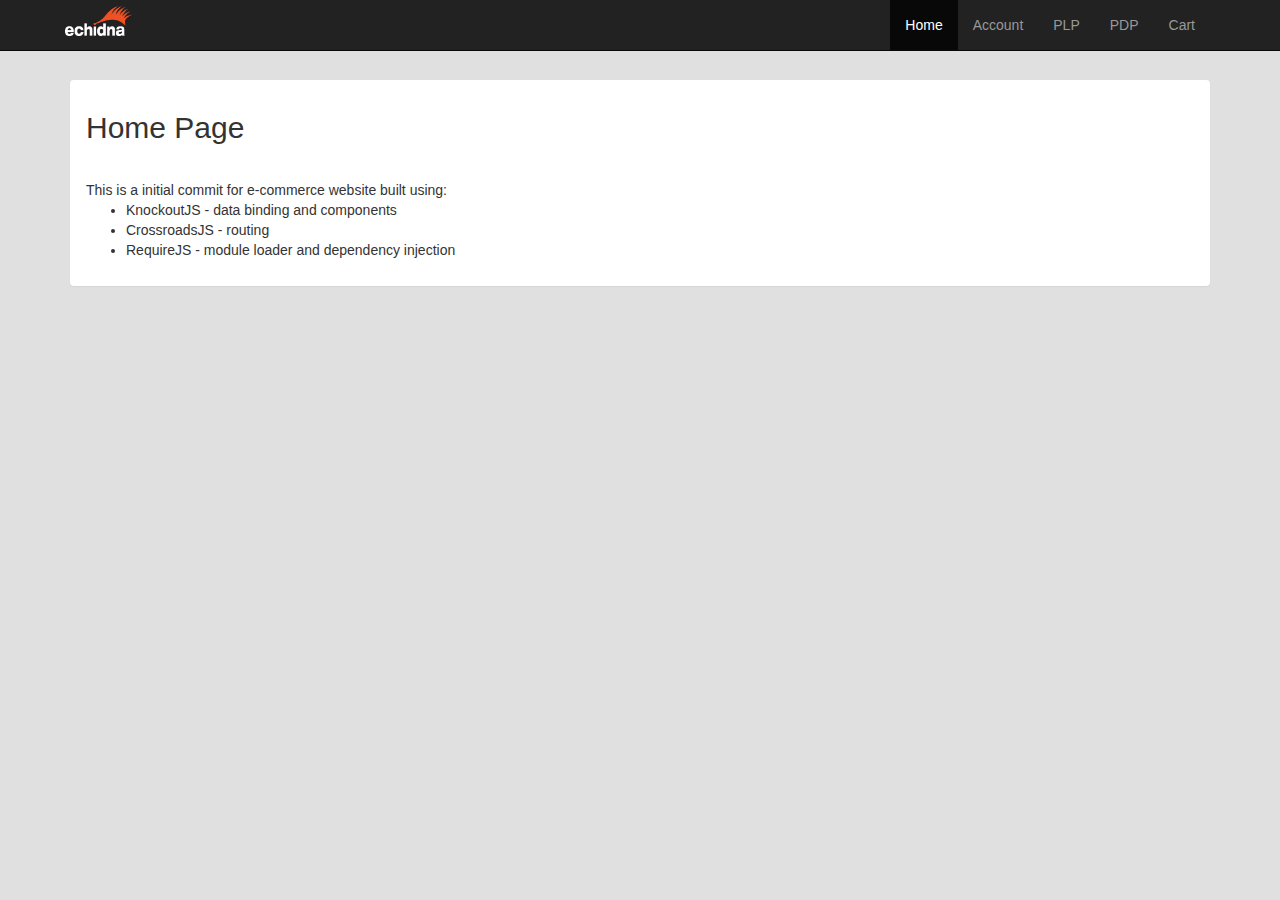
<file: index.html>
﻿<!DOCTYPE html>
<html lang="en">
  <head>
    <meta charset="utf-8">
    <meta http-equiv="X-UA-Compatible" content="IE=edge">
    <title>KO store</title>
    <!-- build:css -->
      <link href="bower_modules/components-bootstrap/css/bootstrap.min.css" rel="stylesheet">
      <link href="css/styles.css" rel="stylesheet">
    <!-- endbuild -->

  </head>
  <body>
    <nav-bar params="route: route"></nav-bar>
    <div id="page" data-bind="component: { name: route().page, params: route }"></div>
	
	    <!-- build:js -->
      <script src="app/require.config.js" defer="defer"></script>
      <script data-main="app/startup" src="bower_modules/requirejs/require.js" defer="defer"></script>
    <!-- endbuild -->
  </body>
</html>
</file>
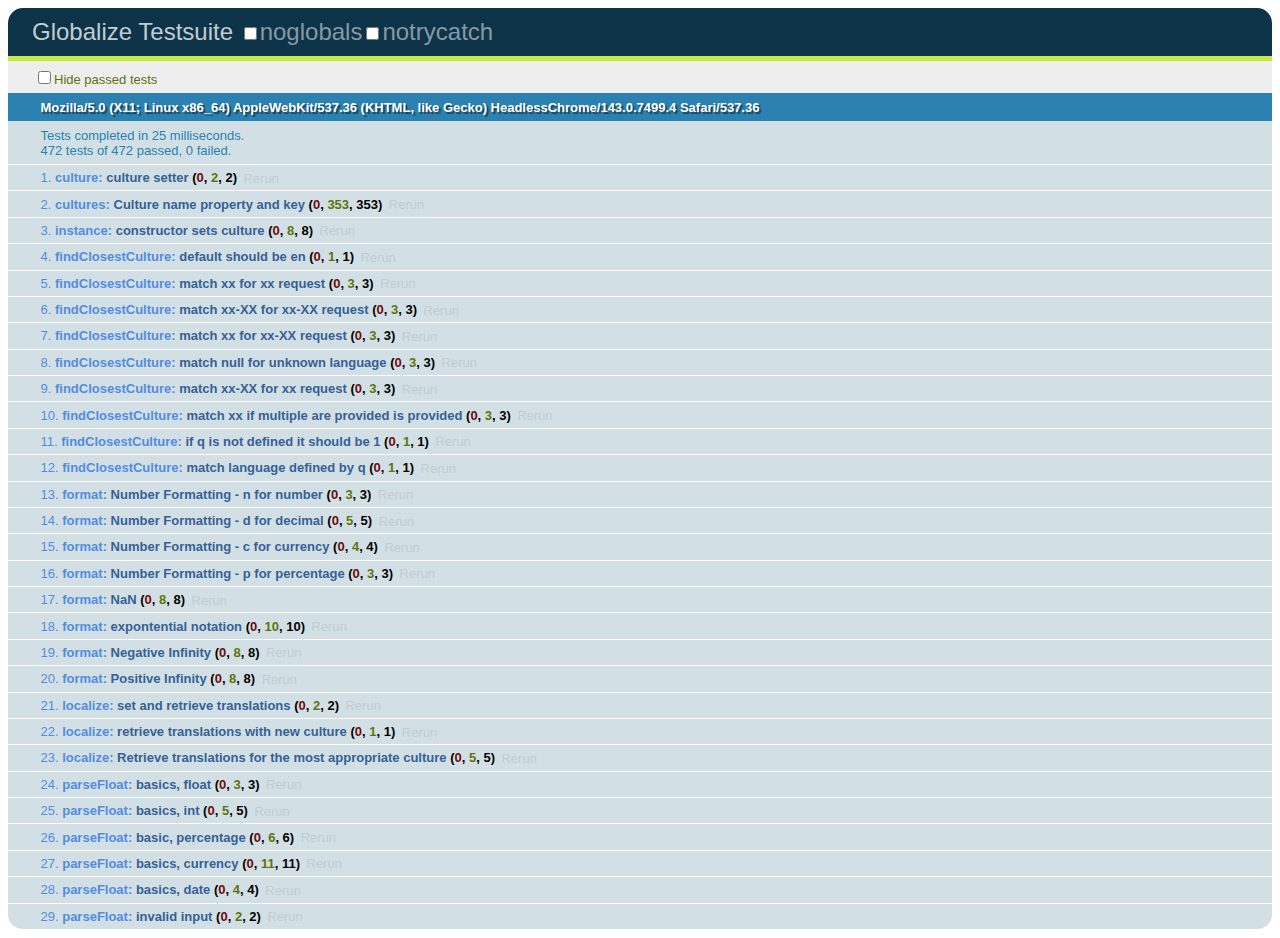
<file: bower_modules/globalize/test/index.html>
<!DOCTYPE html>
<html lang="en">
	<head>
		<meta charset="UTF-8" />
		<title>Globalize Testsuite</title>
		<link rel="stylesheet" href="qunit/qunit.css"/>
		<script src="../lib/globalize.js"></script>
		<script src="../lib/cultures/globalize.cultures.js"></script>
		<script src="qunit/qunit.js"></script>
		<script src="testsuite.js"></script>
		<script src="culture.js"></script>
		<script src="cultures.js"></script>
		<script src="instance.js"></script>
		<script src="findClosestCulture.js"></script>
		<script src="format.js"></script>
		<script src="localize.js"></script>
		<script src="parse.js"></script>
	</head>
	<body>
		<h1 id="qunit-header">Globalize Testsuite</h1>
		<h2 id="qunit-banner"></h2>
		<div id="qunit-testrunner-toolbar"></div>
		<h2 id="qunit-userAgent"></h2>
		<ol id="qunit-tests"></ol>
	</body>
</html>
</file>
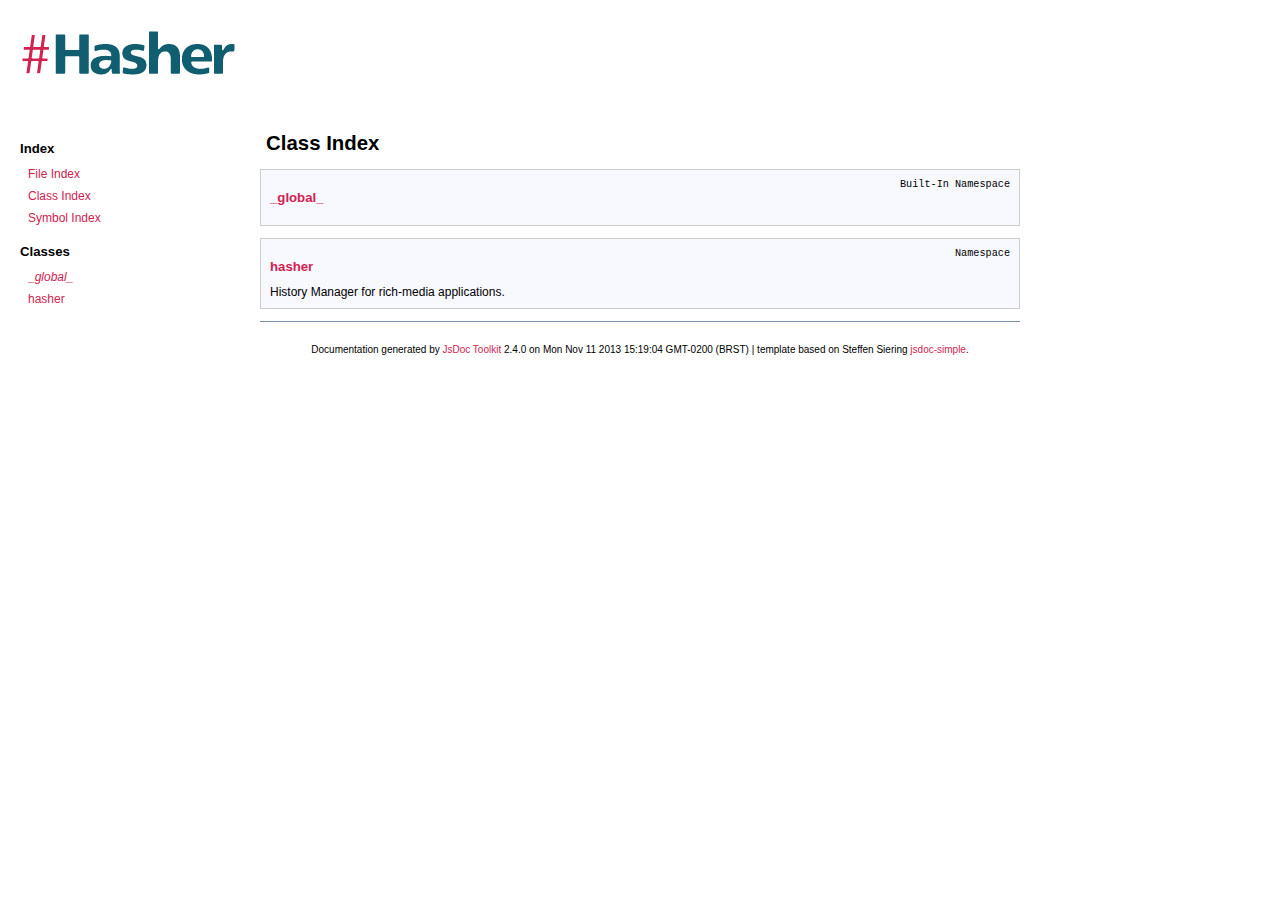
<file: bower_modules/hasher/dist/docs/index.html>
<!DOCTYPE html PUBLIC "-//W3C//DTD XHTML 1.0 Transitional//EN"
        "http://www.w3.org/TR/xhtml1/DTD/xhtml1-transitional.dtd">
<html xmlns="http://www.w3.org/1999/xhtml" xml:lang="en" lang="en">
	<head>
		<meta http-equiv="content-type" content="text/html; charset=utf-8" />
		
		<title>JsDoc Reference - Index</title>
		<meta name="generator" content="JsDoc Toolkit" />
		
        <link rel="stylesheet" href="static/default.css" type="text/css" media="screen" charset="utf-8" />
	</head>
	
	<body>
		<div id="header">
</div>

		<div id="index">
            <div id="docs">
                
            </div>
			
<h2>Index</h2>
<ul class="classList">
  <li><a href="files.html">File Index</a></li>
  <li><a href="index.html">Class Index</a></li>
  <li><a href="symbolindex.html">Symbol Index</a></li>
</ul>
<h2>Classes</h2>
<ul class="classList">
	
	<li><i><a href="symbols/_global_.html">_global_</a></i></li>
	
	<li><a href="symbols/hasher.html">hasher</a></li>
	
</ul>

		</div>
		
		<div id="content">
			<h1 class="classTitle">Class Index</h1>
			
			
			<div class="member">
                
                <div class="fixedFont modifiers" style="float:right">
                    Built-In Namespace 
                </div>
				<h2><a href="symbols/_global_.html">_global_</a></h2>
				
			</div>
			
			<div class="member">
                
                <div class="fixedFont modifiers" style="float:right">
                    Namespace 
                </div>
				<h2><a href="symbols/hasher.html">hasher</a></h2>
				History Manager for rich-media applications.
			</div>
			
            <hr />
			
		</div>
		<div class="fineprint" style="clear:both;text-align:center">
			
			Documentation generated by <a href="http://code.google.com/p/jsdoc-toolkit/" target="_blankt">JsDoc Toolkit</a> 2.4.0 on Mon Nov 11 2013 15:19:04 GMT-0200 (BRST)
			 | template based on Steffen Siering <a href="http://github.com/urso/jsdoc-simple">jsdoc-simple</a>.
		</div>
	</body>
</html>
</file>
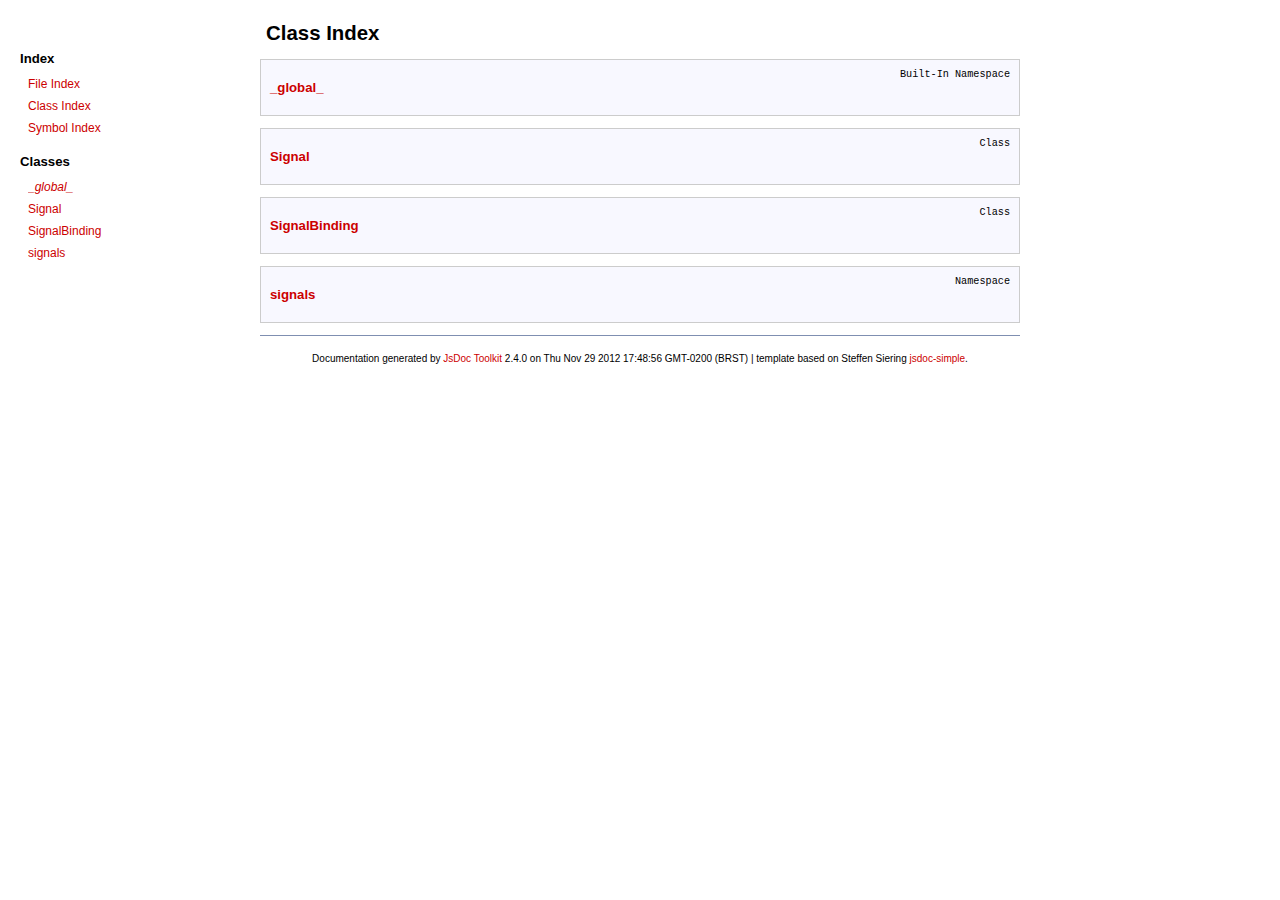
<file: bower_modules/js-signals/dist/docs/index.html>
<!DOCTYPE html PUBLIC "-//W3C//DTD XHTML 1.0 Transitional//EN"
        "http://www.w3.org/TR/xhtml1/DTD/xhtml1-transitional.dtd">
<html xmlns="http://www.w3.org/1999/xhtml" xml:lang="en" lang="en">
	<head>
		<meta http-equiv="content-type" content="text/html; charset=utf-8" />
		
		<title>JsDoc Reference - Index</title>
		<meta name="generator" content="JsDoc Toolkit" />
		
        <link rel="stylesheet" href="static/default.css" type="text/css" media="screen" charset="utf-8" />
	</head>
	
	<body>
		<div id="header">
</div>

		<div id="index">
            <div id="docs">
                
            </div>
			
<h2>Index</h2>
<ul class="classList">
  <li><a href="files.html">File Index</a></li>
  <li><a href="index.html">Class Index</a></li>
  <li><a href="symbolindex.html">Symbol Index</a></li>
</ul>
<h2>Classes</h2>
<ul class="classList">
	
	<li><i><a href="symbols/_global_.html">_global_</a></i></li>
	
	<li><a href="symbols/Signal.html">Signal</a></li>
	
	<li><a href="symbols/SignalBinding.html">SignalBinding</a></li>
	
	<li><a href="symbols/signals.html">signals</a></li>
	
</ul>

		</div>
		
		<div id="content">
			<h1 class="classTitle">Class Index</h1>
			
			
			<div class="member">
                
                <div class="fixedFont modifiers" style="float:right">
                    Built-In Namespace 
                </div>
				<h2><a href="symbols/_global_.html">_global_</a></h2>
				
			</div>
			
			<div class="member">
                
                <div class="fixedFont modifiers" style="float:right">
                    Class 
                </div>
				<h2><a href="symbols/Signal.html">Signal</a></h2>
				
			</div>
			
			<div class="member">
                
                <div class="fixedFont modifiers" style="float:right">
                    Class 
                </div>
				<h2><a href="symbols/SignalBinding.html">SignalBinding</a></h2>
				
			</div>
			
			<div class="member">
                
                <div class="fixedFont modifiers" style="float:right">
                    Namespace 
                </div>
				<h2><a href="symbols/signals.html">signals</a></h2>
				
			</div>
			
            <hr />
			
		</div>
		<div class="fineprint" style="clear:both;text-align:center">
			
			Documentation generated by <a href="http://code.google.com/p/jsdoc-toolkit/" target="_blankt">JsDoc Toolkit</a> 2.4.0 on Thu Nov 29 2012 17:48:56 GMT-0200 (BRST)
			 | template based on Steffen Siering <a href="http://github.com/urso/jsdoc-simple">jsdoc-simple</a>.
		</div>
	</body>
</html>
</file>
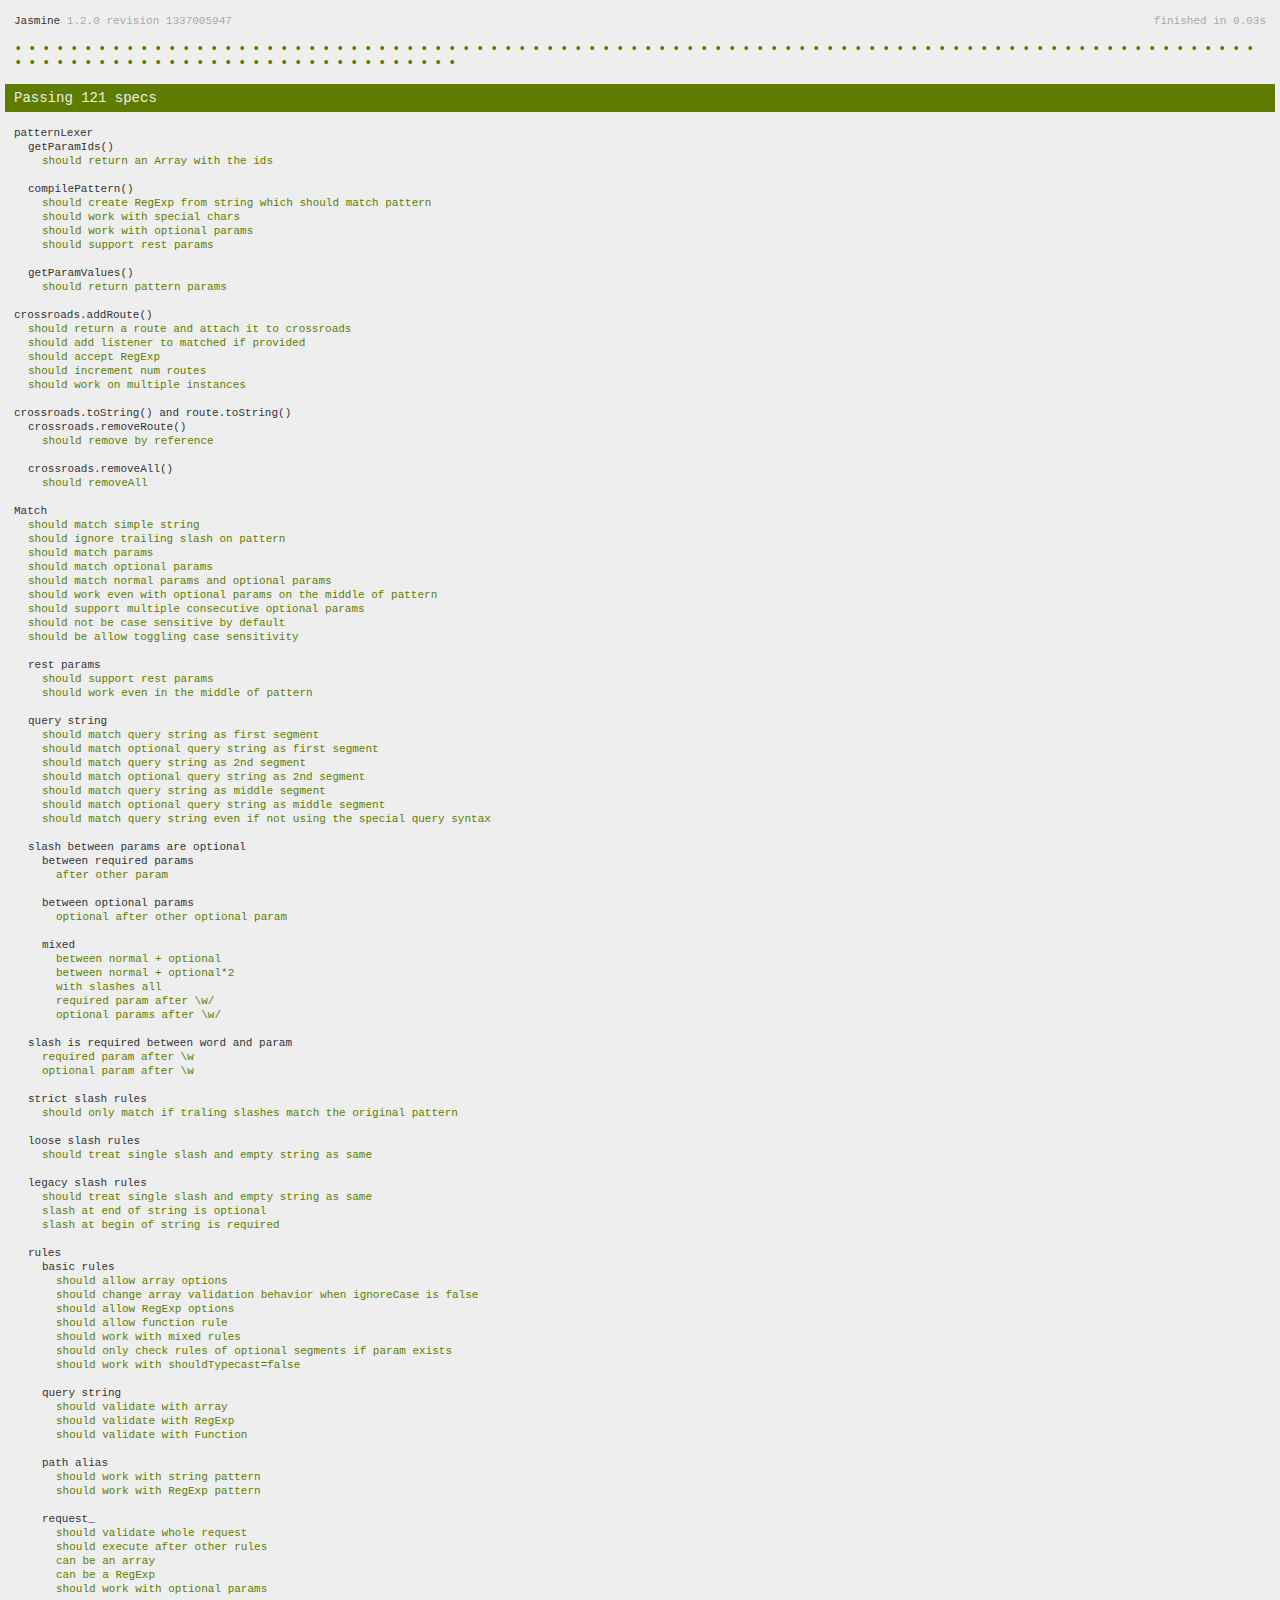
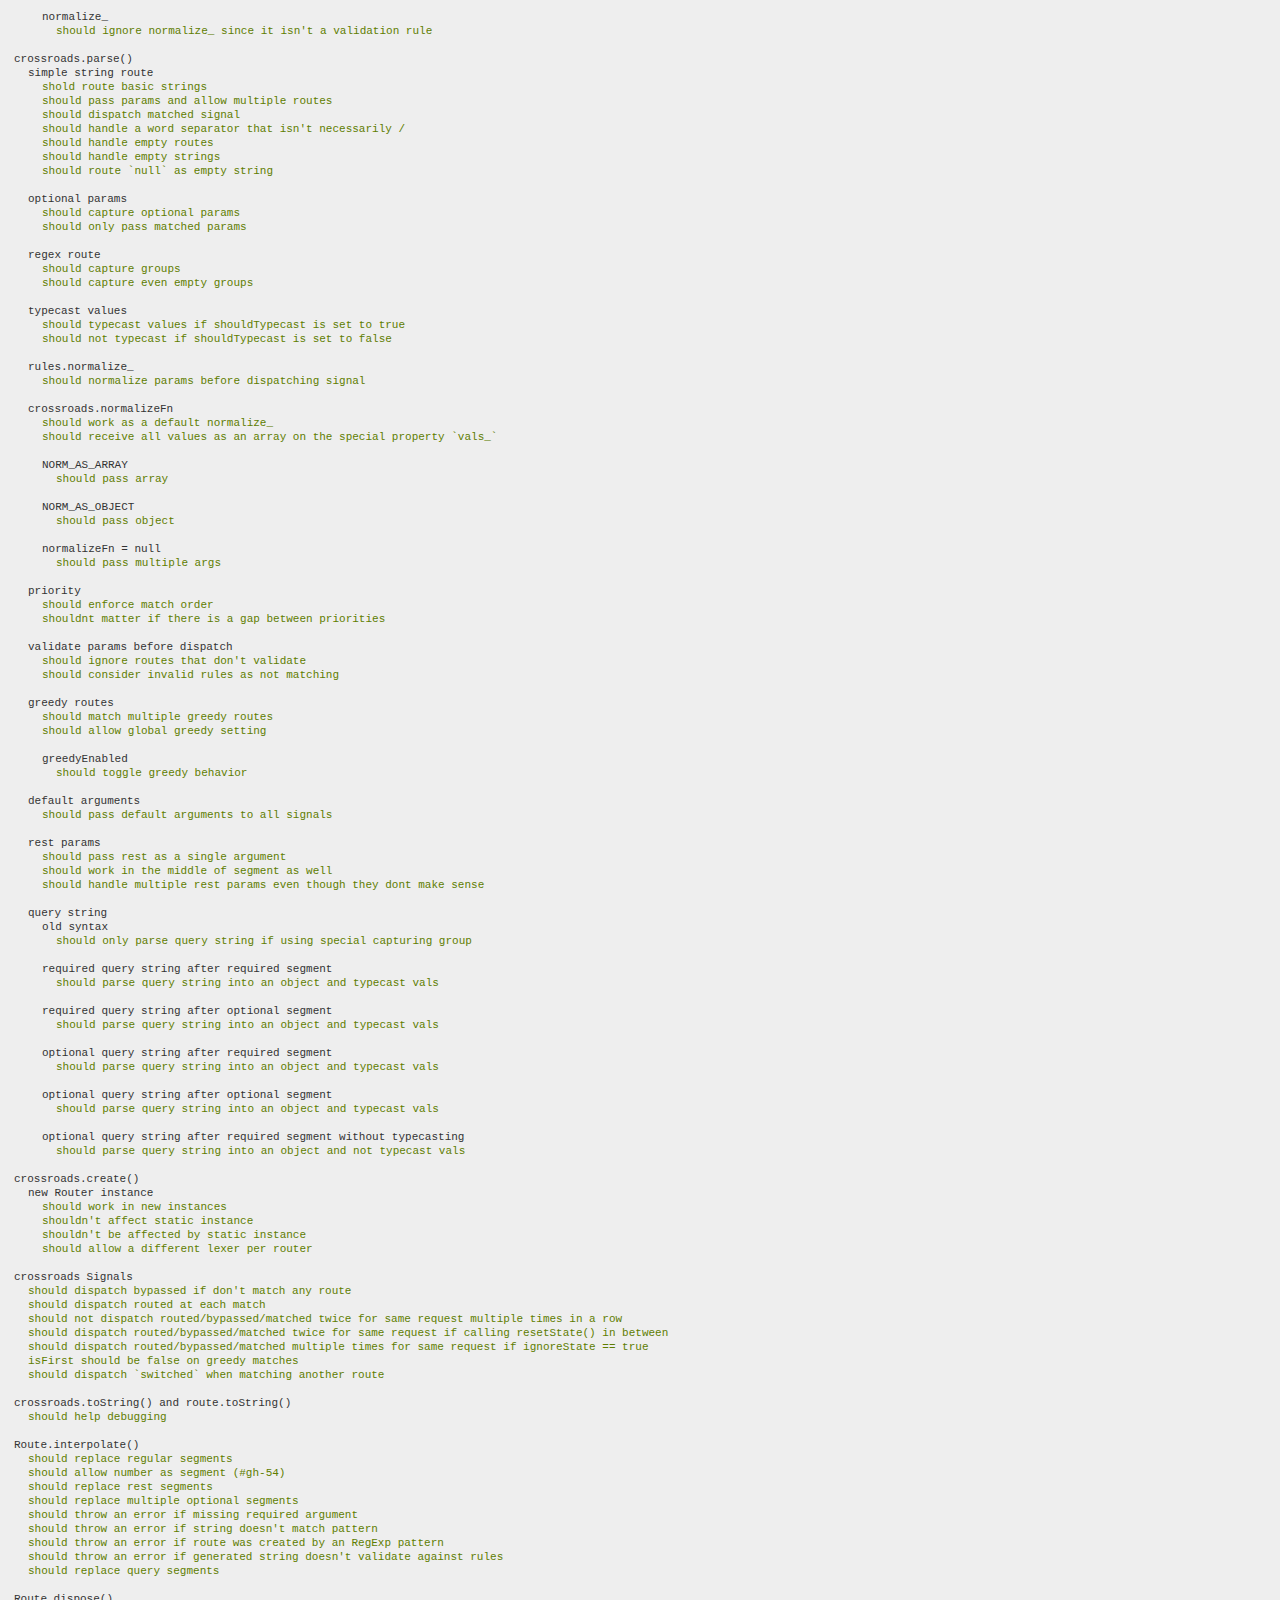
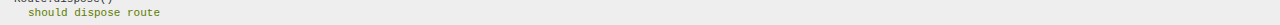
<file: bower_modules/crossroads/dev/tests/spec_runner-dev.html>
<!DOCTYPE html>
<html>
    <head>
        <meta charset="utf-8">
        <title>DEV | Crossroads.js | Jasmine Test Runner</title>
        <link rel="stylesheet" href="lib/jasmine/jasmine.css">
        <script src="lib/jasmine/jasmine.js"></script>
        <script src="lib/jasmine/jasmine-html.js"></script>

        <script src="../../dev/lib/signals.js"></script>
        <script src="../../dev/src/intro.js"></script>
        <script src="../../dev/src/crossroads.js"></script>
        <script src="../../dev/src/route.js"></script>
        <script src="../../dev/src/pattern_lexer.js"></script>

        <script src="spec/lexer.spec.js"></script>
        <script src="spec/add.spec.js"></script>
        <script src="spec/remove.spec.js"></script>
        <script src="spec/match.spec.js"></script>
        <script src="spec/parse.spec.js"></script>
        <script src="spec/create.spec.js"></script>
        <script src="spec/signals.spec.js"></script>
        <script src="spec/toString.spec.js"></script>
        <script src="spec/interpolate.spec.js"></script>
        <script src="spec/pipe.spec.js"></script>
        <script src="spec/dispose.spec.js"></script>
    </head>
    <body>
        <script>
            //run specs and add reporter
            var reporter = new jasmine.HtmlReporter,
                env = jasmine.getEnv();
            env.specFilter = function(spec){
                return reporter.specFilter(spec)
            };
            env.addReporter(reporter);
            env.execute();
        </script>
    </body>
</html>
</file>
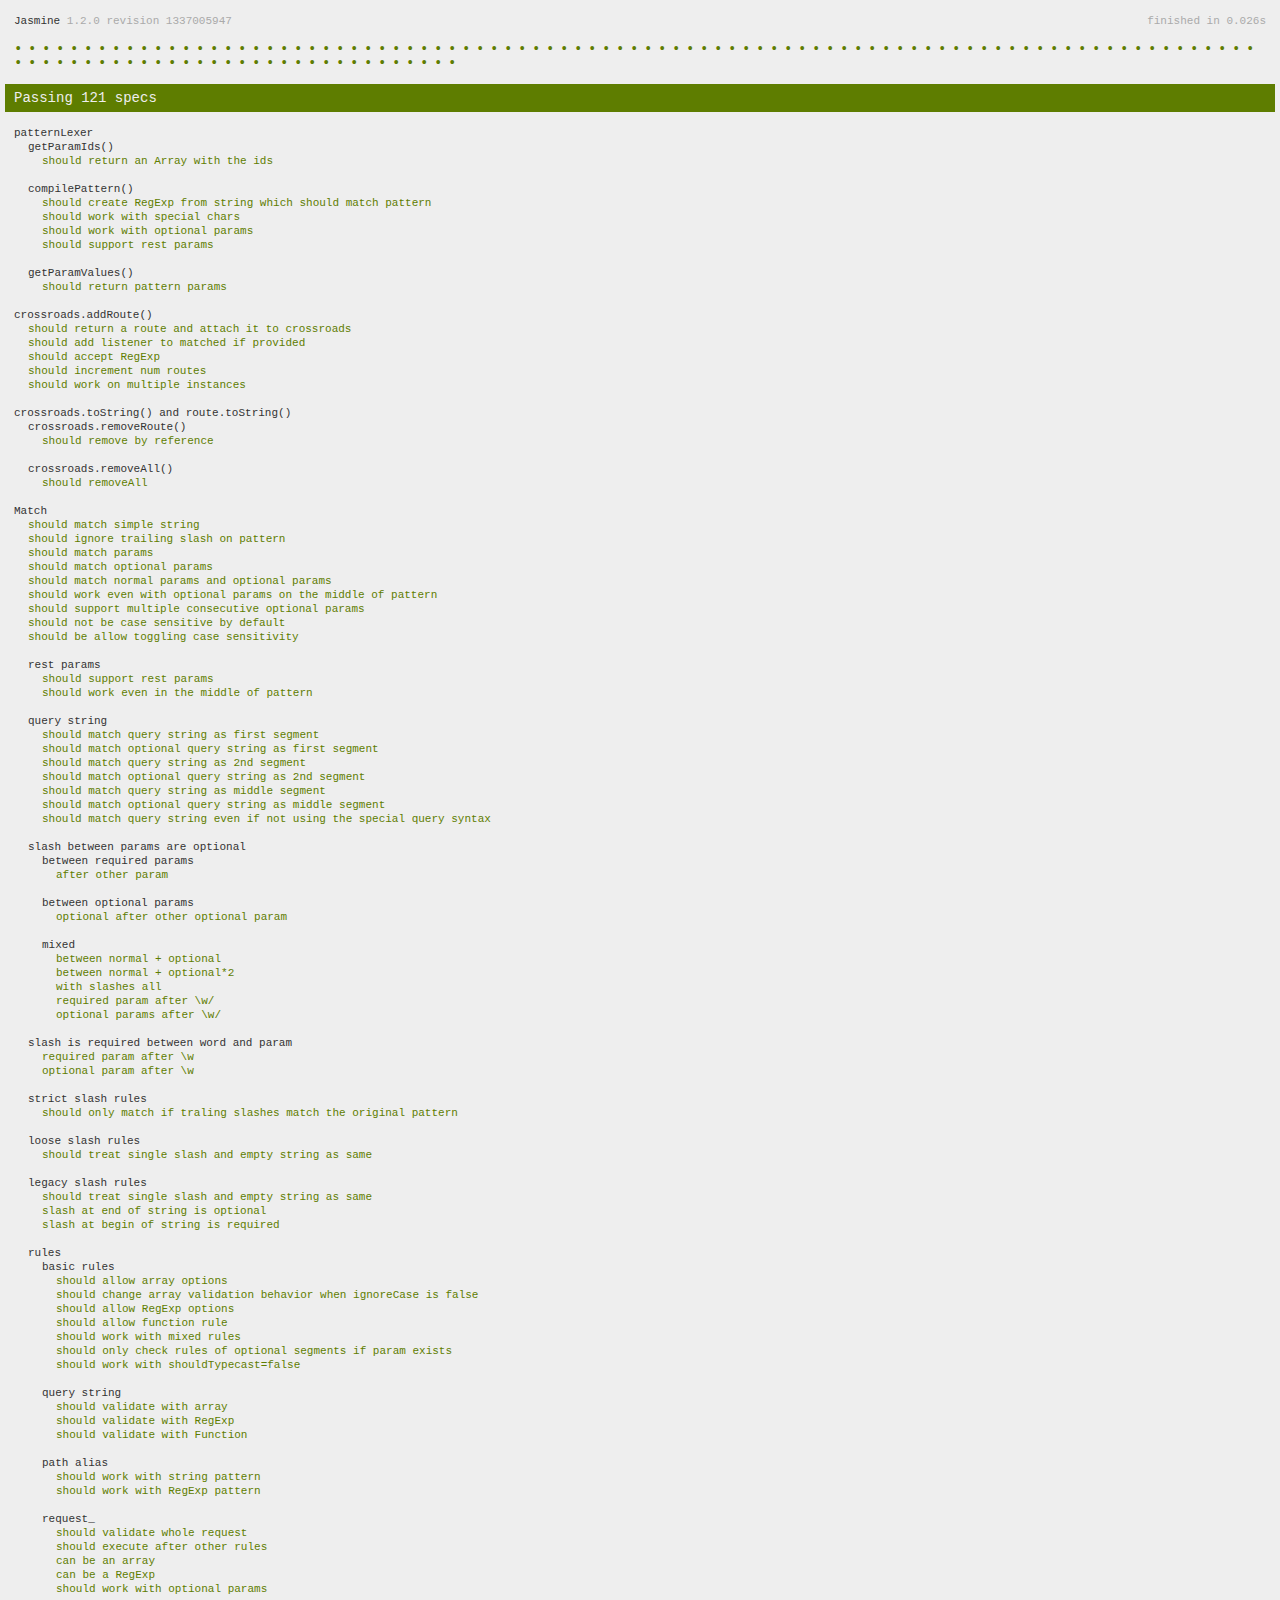
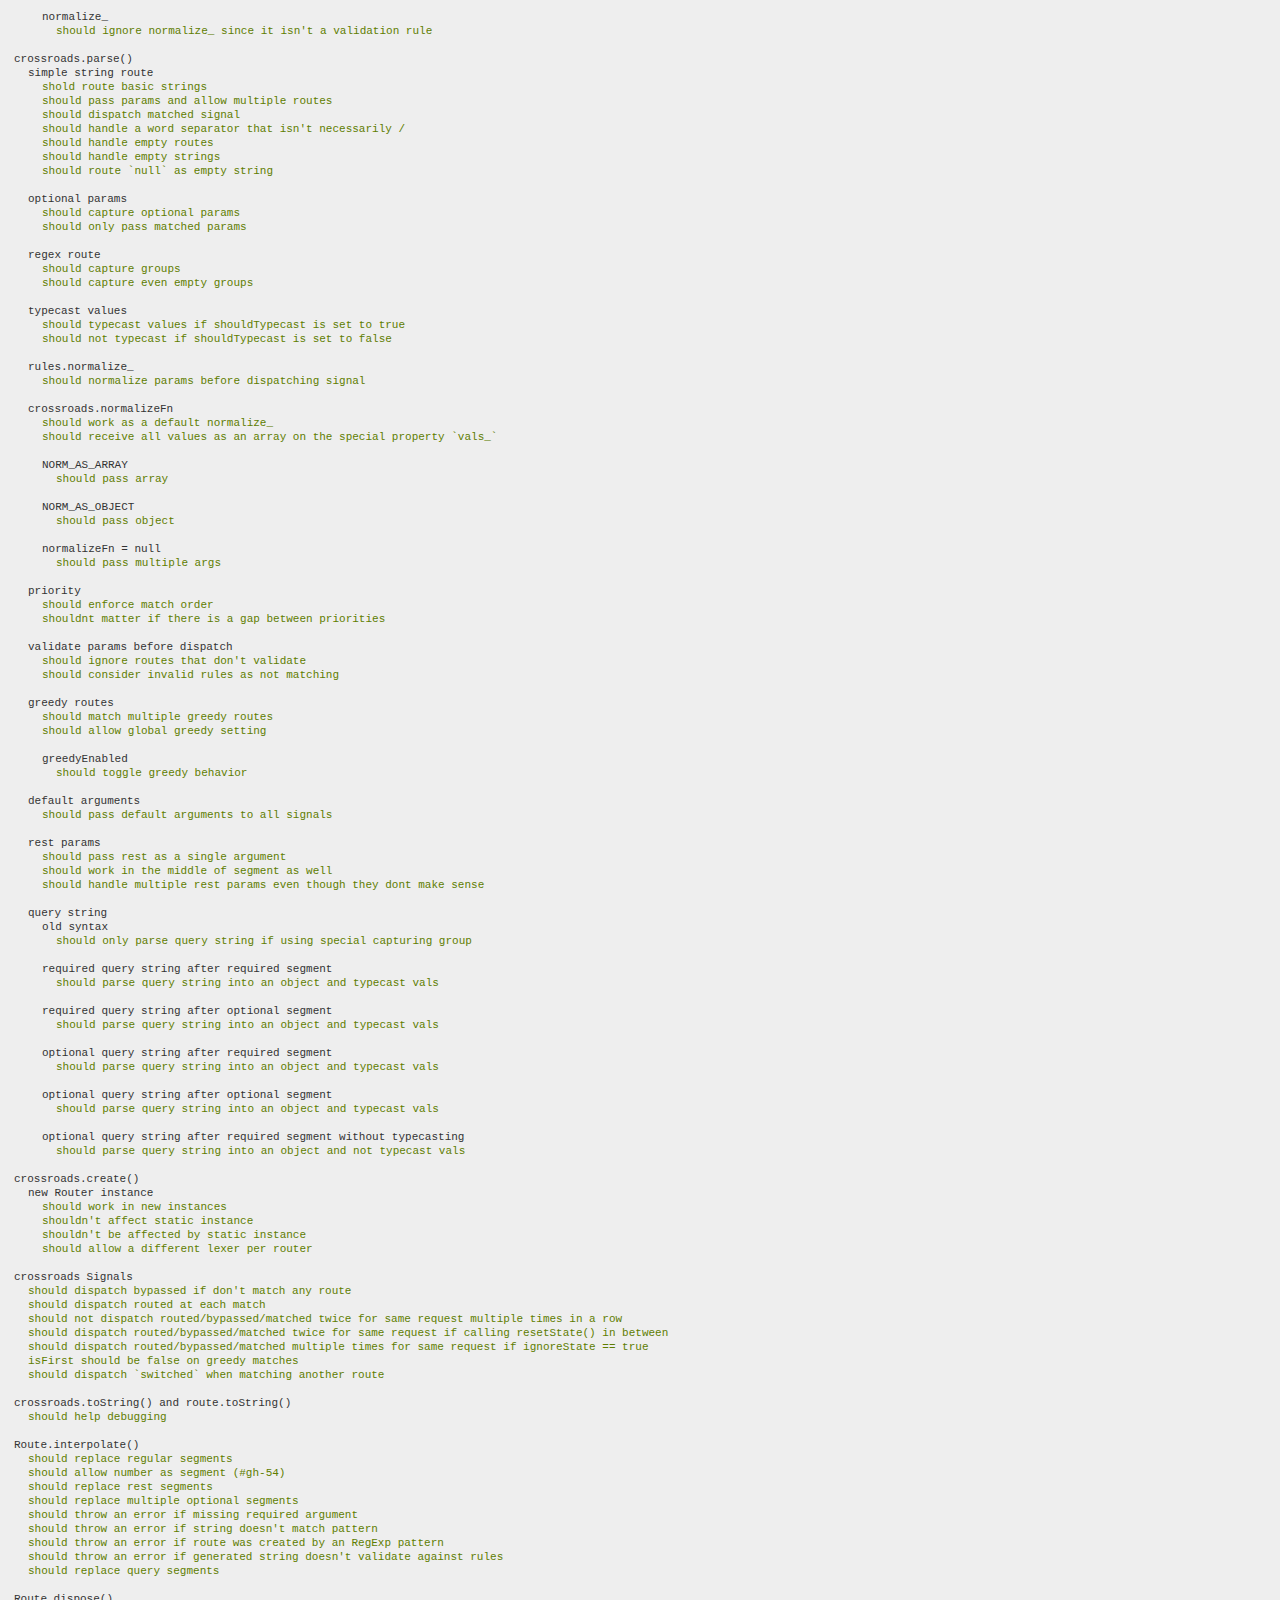
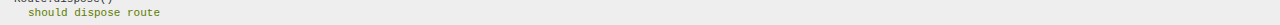
<file: bower_modules/crossroads/dev/tests/spec_runner-dist.html>
<!DOCTYPE html>
<html>
    <head>
        <title>DIST | Crossroads.js | Jasmine Test Runner</title>
        <link rel="stylesheet" href="lib/jasmine/jasmine.css">
        <script src="lib/jasmine/jasmine.js"></script>
        <script src="lib/jasmine/jasmine-html.js"></script>

        <script src="../../dev/lib/signals.js"></script>
        <script src="../../dist/crossroads.js"></script>

        <script src="spec/lexer.spec.js"></script>
        <script src="spec/add.spec.js"></script>
        <script src="spec/remove.spec.js"></script>
        <script src="spec/match.spec.js"></script>
        <script src="spec/parse.spec.js"></script>
        <script src="spec/create.spec.js"></script>
        <script src="spec/signals.spec.js"></script>
        <script src="spec/toString.spec.js"></script>
        <script src="spec/interpolate.spec.js"></script>
        <script src="spec/dispose.spec.js"></script>
    </head>
    <body>
        <script>
            //run specs and add reporter
            var reporter = new jasmine.HtmlReporter,
                env = jasmine.getEnv();
            env.specFilter = function(spec){
                return reporter.specFilter(spec)
            };
            env.addReporter(reporter);
            env.execute();
        </script>
    </body>
</html>
</file>
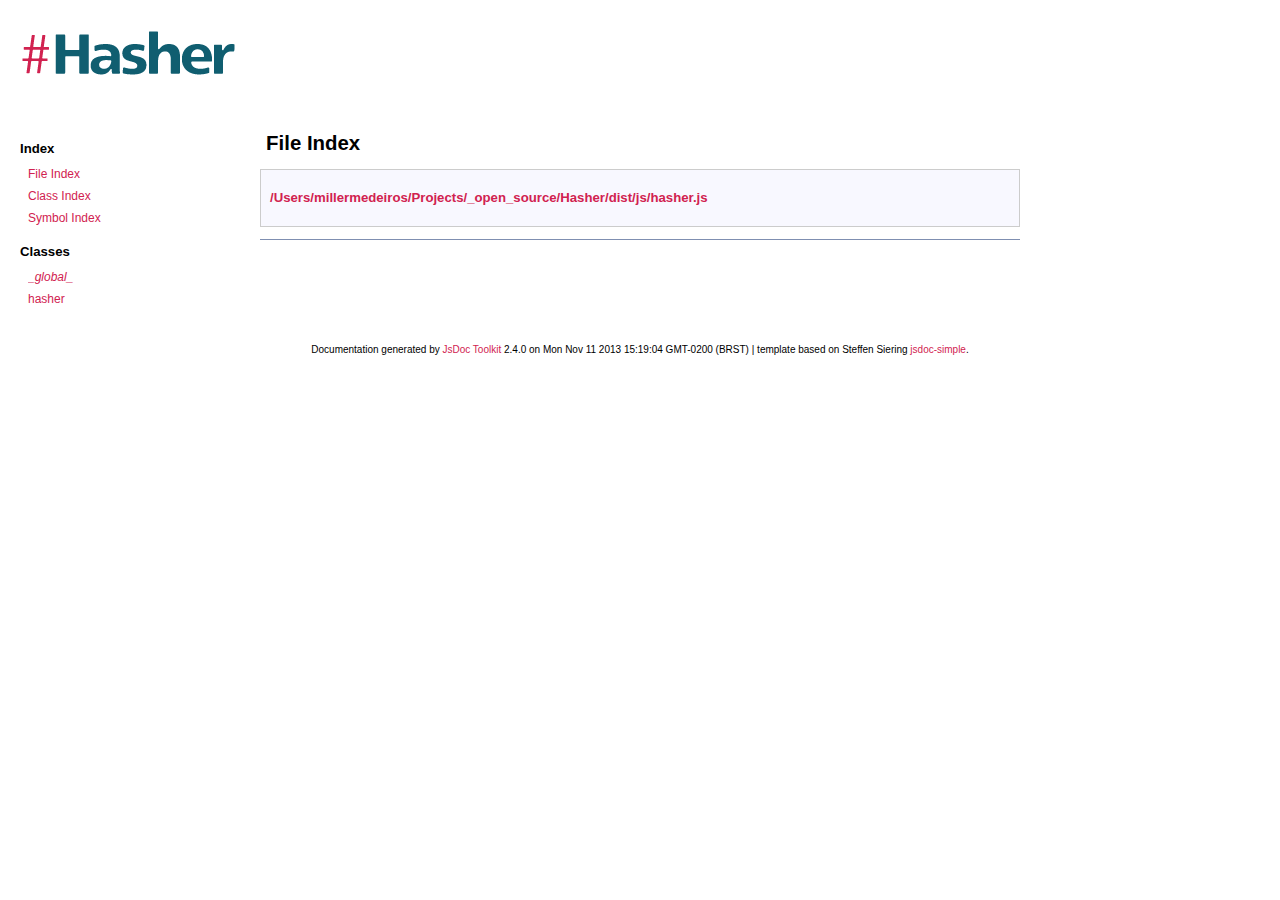
<file: bower_modules/hasher/dist/docs/files.html>
<!DOCTYPE html PUBLIC "-//W3C//DTD XHTML 1.0 Transitional//EN"
        "http://www.w3.org/TR/xhtml1/DTD/xhtml1-transitional.dtd">
<html xmlns="http://www.w3.org/1999/xhtml" xml:lang="en" lang="en">
	<head>
		<meta http-equiv="content-type" content="text/html; charset=utf-8" />
		
		<title>JsDoc Reference - File Index</title>
		<meta name="generator" content="JsDoc Toolkit" />

        <link rel="stylesheet" href="static/default.css" type="text/css" media="screen" charset="utf-8" />
		
	</head>
	
	<body>
		<div id="header">
</div>
		
		<div id="index">
            <div id="docs">
                
            </div>
			
<h2>Index</h2>
<ul class="classList">
  <li><a href="files.html">File Index</a></li>
  <li><a href="index.html">Class Index</a></li>
  <li><a href="symbolindex.html">Symbol Index</a></li>
</ul>
<h2>Classes</h2>
<ul class="classList">
	
	<li><i><a href="symbols/_global_.html">_global_</a></i></li>
	
	<li><a href="symbols/hasher.html">hasher</a></li>
	
</ul>

		</div>
		
		<div id="content">
			<h1 class="classTitle">File Index</h1>
			
			
			<div class="member">
				<h2><a href="symbols/src/_Users_millermedeiros_Projects__open_source_Hasher_dist_js_hasher.js.html">/Users/millermedeiros/Projects/_open_source/Hasher/dist/js/hasher.js</a></h2>
				
				<dl>
					
					
					
					
				</dl>
			</div>
			
			
            <hr />
		</div>
		<div class="fineprint" style="clear:both;text-align:center">
			
			Documentation generated by <a href="http://code.google.com/p/jsdoc-toolkit/" target="_blankt">JsDoc Toolkit</a> 2.4.0 on Mon Nov 11 2013 15:19:04 GMT-0200 (BRST)
			 | template based on Steffen Siering <a href="http://github.com/urso/jsdoc-simple">jsdoc-simple</a>.
		</div>
	</body>
</html>
</file>
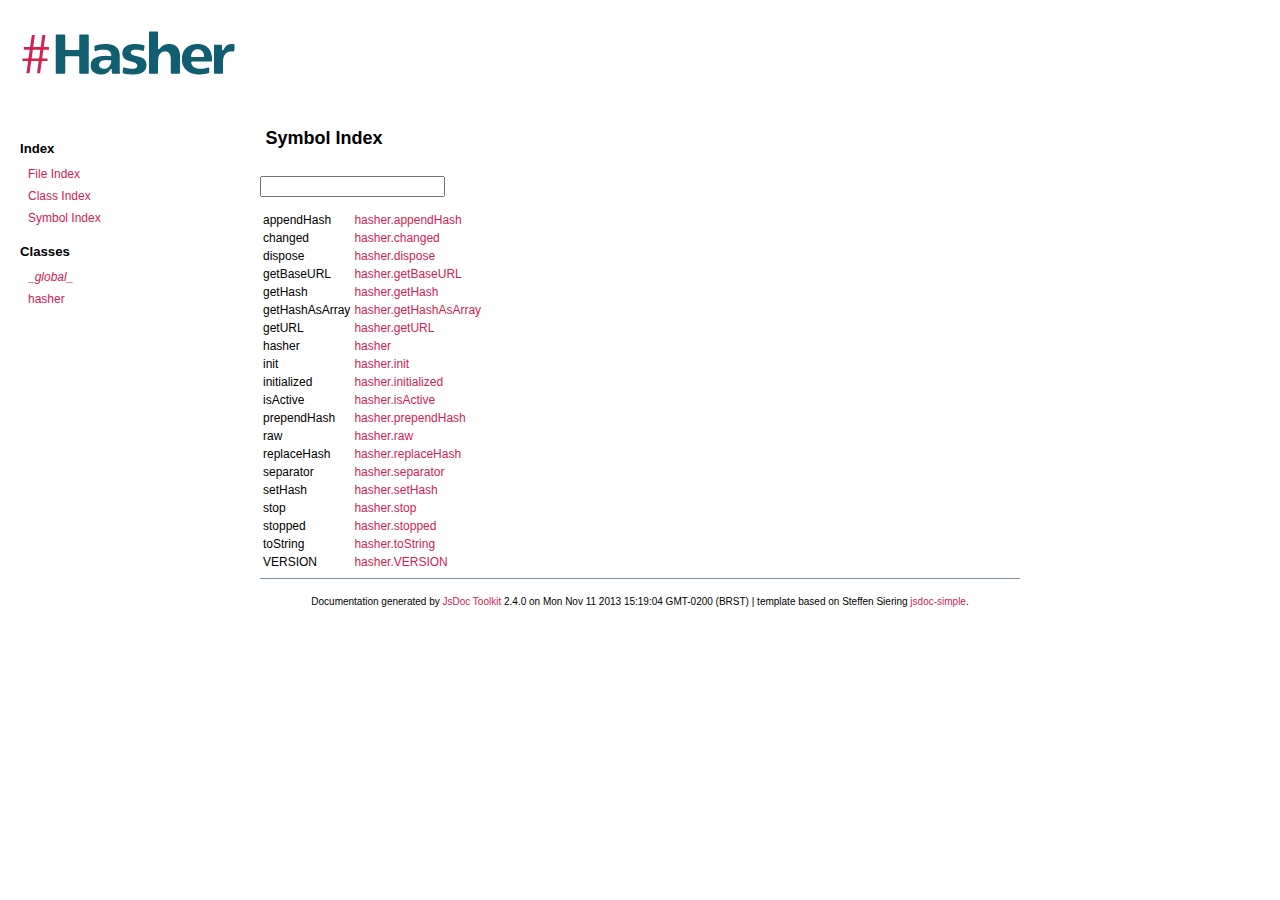
<file: bower_modules/hasher/dist/docs/symbolindex.html>
<!DOCTYPE html PUBLIC "-//W3C//DTD XHTML 1.0 Transitional//EN"
        "http://www.w3.org/TR/xhtml1/DTD/xhtml1-transitional.dtd">
<html xmlns="http://www.w3.org/1999/xhtml" xml:lang="en" lang="en">
	<head>
		<meta http-equiv="content-type" content="text/html; charset=utf-8" />
		
		<title>JsDoc Reference - Index</title>
		<meta name="generator" content="JsDoc Toolkit" />
		
        <link rel="stylesheet" href="static/default.css" type="text/css" media="screen" charset="utf-8" />

        <style>
            #symbolFilter {
                margin-top: 2em;
                margin-bottom: 1em;
            }

            .hidden {
                visibility: hidden;
                display: none;
            }
        </style>

        <script>
            var overview, filterField;

            function filterOverview() {
                var i, name,
                    lst = overview.getElementsByTagName('tr'),
                    regex = filterField.value ? ('^(' + filterField.value + ')') : '.*';

                regex = new RegExp(regex, 'i');
                for (i = 0; i < lst.length; i++) {
                    name = lst[i].getElementsByTagName('td')[0].innerHTML;
                    if (regex.test(name)) {
                        lst[i].className = 'symbolEntry';
                    } else {
                        lst[i].className = 'symbolEntry hidden';
                    }
                }
            }

            var init = function() {
                overview = window.document.getElementById('symbolOverview');
                filterField = window.document.getElementById('symbolFilter');

                filterField.addEventListener('change', filterOverview, false);
                filterOverview();

                delete init;
            }
        </script>
	</head>
	
	<body onload="init()">
		<div id="header">
</div>

		<div id="index">
            <div id="docs">
                
            </div>
			
<h2>Index</h2>
<ul class="classList">
  <li><a href="files.html">File Index</a></li>
  <li><a href="index.html">Class Index</a></li>
  <li><a href="symbolindex.html">Symbol Index</a></li>
</ul>
<h2>Classes</h2>
<ul class="classList">
	
	<li><i><a href="symbols/_global_.html">_global_</a></i></li>
	
	<li><a href="symbols/hasher.html">hasher</a></li>
	
</ul>

		</div>
		
		<div id="content">
            <h1 id="classTitle">Symbol Index</h1>
            <div>
                <input id="symbolFilter" type="text" /><br />
                <table id="symbolOverview">
                  
                    <tr class="symbolEntry">
                      <td class="symbolName">appendHash</td>
                      <td>
                        
                          <a href="symbols/hasher.html#.appendHash">hasher.appendHash</a>
                        
                      </td>
                    </tr>
                  
                    <tr class="symbolEntry">
                      <td class="symbolName">changed</td>
                      <td>
                        
                          <a href="symbols/hasher.html#.changed">hasher.changed</a>
                        
                      </td>
                    </tr>
                  
                    <tr class="symbolEntry">
                      <td class="symbolName">dispose</td>
                      <td>
                        
                          <a href="symbols/hasher.html#.dispose">hasher.dispose</a>
                        
                      </td>
                    </tr>
                  
                    <tr class="symbolEntry">
                      <td class="symbolName">getBaseURL</td>
                      <td>
                        
                          <a href="symbols/hasher.html#.getBaseURL">hasher.getBaseURL</a>
                        
                      </td>
                    </tr>
                  
                    <tr class="symbolEntry">
                      <td class="symbolName">getHash</td>
                      <td>
                        
                          <a href="symbols/hasher.html#.getHash">hasher.getHash</a>
                        
                      </td>
                    </tr>
                  
                    <tr class="symbolEntry">
                      <td class="symbolName">getHashAsArray</td>
                      <td>
                        
                          <a href="symbols/hasher.html#.getHashAsArray">hasher.getHashAsArray</a>
                        
                      </td>
                    </tr>
                  
                    <tr class="symbolEntry">
                      <td class="symbolName">getURL</td>
                      <td>
                        
                          <a href="symbols/hasher.html#.getURL">hasher.getURL</a>
                        
                      </td>
                    </tr>
                  
                    <tr class="symbolEntry">
                      <td class="symbolName">hasher</td>
                      <td>
                        
                          <a href="symbols/hasher.html">hasher</a>
                        
                      </td>
                    </tr>
                  
                    <tr class="symbolEntry">
                      <td class="symbolName">init</td>
                      <td>
                        
                          <a href="symbols/hasher.html#.init">hasher.init</a>
                        
                      </td>
                    </tr>
                  
                    <tr class="symbolEntry">
                      <td class="symbolName">initialized</td>
                      <td>
                        
                          <a href="symbols/hasher.html#.initialized">hasher.initialized</a>
                        
                      </td>
                    </tr>
                  
                    <tr class="symbolEntry">
                      <td class="symbolName">isActive</td>
                      <td>
                        
                          <a href="symbols/hasher.html#.isActive">hasher.isActive</a>
                        
                      </td>
                    </tr>
                  
                    <tr class="symbolEntry">
                      <td class="symbolName">prependHash</td>
                      <td>
                        
                          <a href="symbols/hasher.html#.prependHash">hasher.prependHash</a>
                        
                      </td>
                    </tr>
                  
                    <tr class="symbolEntry">
                      <td class="symbolName">raw</td>
                      <td>
                        
                          <a href="symbols/hasher.html#.raw">hasher.raw</a>
                        
                      </td>
                    </tr>
                  
                    <tr class="symbolEntry">
                      <td class="symbolName">replaceHash</td>
                      <td>
                        
                          <a href="symbols/hasher.html#.replaceHash">hasher.replaceHash</a>
                        
                      </td>
                    </tr>
                  
                    <tr class="symbolEntry">
                      <td class="symbolName">separator</td>
                      <td>
                        
                          <a href="symbols/hasher.html#.separator">hasher.separator</a>
                        
                      </td>
                    </tr>
                  
                    <tr class="symbolEntry">
                      <td class="symbolName">setHash</td>
                      <td>
                        
                          <a href="symbols/hasher.html#.setHash">hasher.setHash</a>
                        
                      </td>
                    </tr>
                  
                    <tr class="symbolEntry">
                      <td class="symbolName">stop</td>
                      <td>
                        
                          <a href="symbols/hasher.html#.stop">hasher.stop</a>
                        
                      </td>
                    </tr>
                  
                    <tr class="symbolEntry">
                      <td class="symbolName">stopped</td>
                      <td>
                        
                          <a href="symbols/hasher.html#.stopped">hasher.stopped</a>
                        
                      </td>
                    </tr>
                  
                    <tr class="symbolEntry">
                      <td class="symbolName">toString</td>
                      <td>
                        
                          <a href="symbols/hasher.html#.toString">hasher.toString</a>
                        
                      </td>
                    </tr>
                  
                    <tr class="symbolEntry">
                      <td class="symbolName">VERSION</td>
                      <td>
                        
                          <a href="symbols/hasher.html#.VERSION">hasher.VERSION</a>
                        
                      </td>
                    </tr>
                  
                </table>
            </div>
            <hr />
		</div>
		<div class="fineprint" style="clear:both;text-align:center">
			
			Documentation generated by <a href="http://code.google.com/p/jsdoc-toolkit/" target="_blankt">JsDoc Toolkit</a> 2.4.0 on Mon Nov 11 2013 15:19:04 GMT-0200 (BRST)
			 | template based on Steffen Siering <a href="http://github.com/urso/jsdoc-simple">jsdoc-simple</a>.
		</div>
	</body>
</html>
</file>
<file: css/styles.css>
body {
    background-color: #E0E0E0;
}

#page {
	margin: 80px 15px 0 15px;
}

a.logoLink{
	padding:6px 10px;
	margin-left:0;
}

a.logoLink img{
	max-height:30px;
}
</file>
<file: bower_modules/hasher/dist/docs/static/default.css>
/*
 * Hasher.js documentation
 * based on urso jsdoc-simple template: http://github.com/urso/jsdoc-simple
 * adapted by Miller Medeiros (http://millermedeiros.com/)
 */

/* default.css */
html{
	overflow-y:scroll;
}

body
{
	font: 12px "Lucida Grande", Tahoma, Arial, Helvetica, sans-serif;
    min-width: 1000px;
	max-width: 1400px;
	margin:0 auto;
}

.header
{
	clear: both;
	background-color: #ccc;
}

a
{
    text-decoration: none;
    color: #d12250;
	outline:none;
}

a:active, a:focus, a:hover{
	color: #333;
}

h1
{
	font-size: 1.5em;
	font-weight: bold;
	padding: 0;
	margin: 1em 0 0 .3em;
}

hr
{
	border: none 0;
	border-top: 1px solid #7F8FB1;
	height: 1px;
}

pre.code
{
	display: block;
	padding: 8px;
	border: 1px dashed #ccc;
}

#header{
	background: transparent url(hasher-logo.gif) no-repeat 20px 30px;
	height: 110px;
}

#index
{
	float: left;
    width: 200px;
	padding: 20px;
}

#symbolList
{
    margin: 20px;
    width: 200px;
	float:right;
}

#symbolList ul
{
    padding: 0;
    margin: 0;
    padding-left: 8px;
	list-style: none;
	font-size: 0.85em;
}

#symbolList h3 
{
    margin-top:1.2em;
    margin-bottom: 0.5em;
}

#symbolList ul li
{
    padding: 0;
    margin: 0;
}

#content
{
    text-align: left;
	padding:0 260px;
    margin:0;
}

.classList
{
	list-style-type: none;
	padding: 0;
	margin: 0 0 0 8px;
	font-family: arial, sans-serif;
	font-size: 1em;
	overflow: auto;
}

.classList li
{
	padding: 0;
	margin: 0 0 8px 0;
}

.summaryTable { width: 100%; }

h1.classTitle
{
	font-size:1.7em;
	line-height:1.3em;
}

h2 { font-size: 1.1em; }
caption, div.sectionTitle
{
	background-color: #ddd;
	color: #343436;
	font-size:1.3em;
	text-align: left;
	padding: 2px 6px 2px 6px;
    margin-top: 1.5em;
	border: 1px #ddd solid;
}

div.sectionTitle { margin-bottom: 8px; }
.summaryTable thead { display: none; }

.summaryTable td
{
	vertical-align: top;
	padding: 4px;
	border-bottom: 1px #7F8FB1 solid;
	border-right: 1px #7F8FB1 solid;
}

/*col#summaryAttributes {}*/
.summaryTable td.attributes
{
	border-left: 1px #7F8FB1 solid;
	width: 140px;
	text-align: right;
}

.fixedFont b 
{
    color: #d12250;
}

td.attributes, .fixedFont
{
	line-height: 1.1em;
	/* color: #002EBE; */
	font-family: "Courier New",Courier,monospace;
	font-size: 1.3em;
}

.modifiers {
    float: right;
    /* padding: 0 2em 0 2em; */
    padding: 0;
	font-size: 0.85em;
}

.member .description
{
    margin: 0.75em 0 0 0;
    padding: 0 0.5em 0 0.5em;
}

.summaryTable td.nameDescription
{
	text-align: left;
	font-size: 1.1em;
	line-height: 1.2em;
}

.summaryTable td.nameDescription, .description
{
	line-height: 15px;
	padding: 4px;
	padding-left: 4px;
}

.summaryTable { margin-bottom: 8px; }

ul.inheritsList
{
	list-style: square;
	margin-left: 20px;
	padding-left: 0;
}

.detailList {
	margin-left: 20px; 
	line-height: 15px;
}
.detailList dt { margin-left: 20px; }

.detailList .heading
{
	font-weight: bold;
	padding-bottom: 6px;
	margin-left: 0;
}

.member 
{
    border: 1px solid #ccc;
    background: #f8f8ff;
    margin: 1em 0 1em 0;
    padding: 0.75em;
}

.light, td.attributes, .light a:link, .light a:visited
{
	color: #777;
	font-style: italic;
}

code {
    /*display: block;
    margin: 1em;*/
    border: 1px solid #ccc;
    padding: 2px 5px;
    background: #f8f8ff;
}

.fineprint
{
	text-align: right;
	font-size: 10px;
	padding:10px 0 20px;
}
</file>
<file: bower_modules/js-signals/dist/docs/static/default.css>
/*
 * based on urso jsdoc-simple template: http://github.com/urso/jsdoc-simple
 * adapted by Miller Medeiros (http://millermedeiros.com/)
 */

/* default.css */
html{
	overflow-y:scroll;
}

body
{
	font: 12px "Lucida Grande", Tahoma, Arial, Helvetica, sans-serif;
    min-width: 1000px;
	max-width: 1400px;
	margin:0 auto;
}

.header
{
	clear: both;
	background-color: #ccc;
}

a
{
    text-decoration: none;
    color: #c00;
	outline:none;
}

a:active, a:focus, a:hover{
	color: #333;
}

h1
{
	font-size: 1.5em;
	font-weight: bold;
	padding: 0;
	margin: 1em 0 0 .3em;
}

hr
{
	border: none 0;
	border-top: 1px solid #7F8FB1;
	height: 1px;
}

pre.code
{
	display: block;
	padding: 8px;
	border: 1px dashed #ccc;
}

#header{
	/*height: 110px;*/
}

#index
{
	float: left;
    width: 200px;
	padding: 20px;
}

#symbolList
{
    margin: 20px;
    width: 200px;
	float:right;
}

#symbolList ul
{
    padding: 0;
    margin: 0;
    padding-left: 8px;
	list-style: none;
	font-size: 0.85em;
}

#symbolList h3 
{
    margin-top:1.2em;
    margin-bottom: 0.5em;
}

#symbolList ul li
{
    padding: 0;
    margin: 0;
}

#content
{
    text-align: left;
	padding:0 260px;
    margin:0;
}

.classList
{
	list-style-type: none;
	padding: 0;
	margin: 0 0 0 8px;
	font-family: arial, sans-serif;
	font-size: 1em;
	overflow: auto;
}

.classList li
{
	padding: 0;
	margin: 0 0 8px 0;
}

.summaryTable { width: 100%; }

h1.classTitle
{
	font-size:1.7em;
	line-height:1.3em;
}

h2 { font-size: 1.1em; }
caption, div.sectionTitle
{
	background-color: #ddd;
	color: #333;
	font-size:1.3em;
	text-align: left;
	padding: 2px 6px 2px 6px;
    margin-top: 1.5em;
	border: 1px #ddd solid;
}

div.sectionTitle { margin-bottom: 8px; }
.summaryTable thead { display: none; }

.summaryTable td
{
	vertical-align: top;
	padding: 4px;
	border-bottom: 1px #7F8FB1 solid;
	border-right: 1px #7F8FB1 solid;
}

/*col#summaryAttributes {}*/
.summaryTable td.attributes
{
	border-left: 1px #7F8FB1 solid;
	width: 140px;
	text-align: right;
}

.fixedFont b 
{
    color: #c00;
}

td.attributes, .fixedFont
{
	line-height: 1.1em;
	/* color: #002EBE; */
	font-family: "Courier New",Courier,monospace;
	font-size: 1.3em;
}

.modifiers {
    float: right;
    /* padding: 0 2em 0 2em; */
    padding: 0;
	font-size: 0.85em;
}

.member .description
{
    margin: 0.75em 0 0 0;
    padding: 0 0.5em 0 0.5em;
}

.summaryTable td.nameDescription
{
	text-align: left;
	font-size: 1.1em;
	line-height: 1.2em;
}

.summaryTable td.nameDescription, .description
{
	line-height: 15px;
	padding: 4px;
	padding-left: 4px;
}

.summaryTable { margin-bottom: 8px; }

ul.inheritsList
{
	list-style: square;
	margin-left: 20px;
	padding-left: 0;
}

.detailList {
	margin-left: 20px; 
	line-height: 15px;
}
.detailList dt { margin-left: 20px; }

.detailList .heading
{
	font-weight: bold;
	padding-bottom: 6px;
	margin-left: 0;
}

.member 
{
    border: 1px solid #ccc;
    background: #f8f8ff;
    margin: 1em 0 1em 0;
    padding: 0.75em;
}

.light, td.attributes, .light a:link, .light a:visited
{
	color: #777;
	font-style: italic;
}

code {
    /*display: block;
    margin: 1em;*/
    border: 1px solid #ccc;
    padding: 2px 5px;
    background: #f8f8ff;
}

.fineprint
{
	text-align: right;
	font-size: 10px;
	padding:10px 0 20px;
}
</file>
<file: bower_modules/crossroads/dev/tests/lib/jasmine/jasmine.css>
body { background-color: #eeeeee; padding: 0; margin: 5px; overflow-y: scroll; }

#HTMLReporter { font-size: 11px; font-family: Monaco, "Lucida Console", monospace; line-height: 14px; color: #333333; }
#HTMLReporter a { text-decoration: none; }
#HTMLReporter a:hover { text-decoration: underline; }
#HTMLReporter p, #HTMLReporter h1, #HTMLReporter h2, #HTMLReporter h3, #HTMLReporter h4, #HTMLReporter h5, #HTMLReporter h6 { margin: 0; line-height: 14px; }
#HTMLReporter .banner, #HTMLReporter .symbolSummary, #HTMLReporter .summary, #HTMLReporter .resultMessage, #HTMLReporter .specDetail .description, #HTMLReporter .alert .bar, #HTMLReporter .stackTrace { padding-left: 9px; padding-right: 9px; }
#HTMLReporter #jasmine_content { position: fixed; right: 100%; }
#HTMLReporter .version { color: #aaaaaa; }
#HTMLReporter .banner { margin-top: 14px; }
#HTMLReporter .duration { color: #aaaaaa; float: right; }
#HTMLReporter .symbolSummary { overflow: hidden; *zoom: 1; margin: 14px 0; }
#HTMLReporter .symbolSummary li { display: block; float: left; height: 7px; width: 14px; margin-bottom: 7px; font-size: 16px; }
#HTMLReporter .symbolSummary li.passed { font-size: 14px; }
#HTMLReporter .symbolSummary li.passed:before { color: #5e7d00; content: "\02022"; }
#HTMLReporter .symbolSummary li.failed { line-height: 9px; }
#HTMLReporter .symbolSummary li.failed:before { color: #b03911; content: "x"; font-weight: bold; margin-left: -1px; }
#HTMLReporter .symbolSummary li.skipped { font-size: 14px; }
#HTMLReporter .symbolSummary li.skipped:before { color: #bababa; content: "\02022"; }
#HTMLReporter .symbolSummary li.pending { line-height: 11px; }
#HTMLReporter .symbolSummary li.pending:before { color: #aaaaaa; content: "-"; }
#HTMLReporter .bar { line-height: 28px; font-size: 14px; display: block; color: #eee; }
#HTMLReporter .runningAlert { background-color: #666666; }
#HTMLReporter .skippedAlert { background-color: #aaaaaa; }
#HTMLReporter .skippedAlert:first-child { background-color: #333333; }
#HTMLReporter .skippedAlert:hover { text-decoration: none; color: white; text-decoration: underline; }
#HTMLReporter .passingAlert { background-color: #a6b779; }
#HTMLReporter .passingAlert:first-child { background-color: #5e7d00; }
#HTMLReporter .failingAlert { background-color: #cf867e; }
#HTMLReporter .failingAlert:first-child { background-color: #b03911; }
#HTMLReporter .results { margin-top: 14px; }
#HTMLReporter #details { display: none; }
#HTMLReporter .resultsMenu, #HTMLReporter .resultsMenu a { background-color: #fff; color: #333333; }
#HTMLReporter.showDetails .summaryMenuItem { font-weight: normal; text-decoration: inherit; }
#HTMLReporter.showDetails .summaryMenuItem:hover { text-decoration: underline; }
#HTMLReporter.showDetails .detailsMenuItem { font-weight: bold; text-decoration: underline; }
#HTMLReporter.showDetails .summary { display: none; }
#HTMLReporter.showDetails #details { display: block; }
#HTMLReporter .summaryMenuItem { font-weight: bold; text-decoration: underline; }
#HTMLReporter .summary { margin-top: 14px; }
#HTMLReporter .summary .suite .suite, #HTMLReporter .summary .specSummary { margin-left: 14px; }
#HTMLReporter .summary .specSummary.passed a { color: #5e7d00; }
#HTMLReporter .summary .specSummary.failed a { color: #b03911; }
#HTMLReporter .description + .suite { margin-top: 0; }
#HTMLReporter .suite { margin-top: 14px; }
#HTMLReporter .suite a { color: #333333; }
#HTMLReporter #details .specDetail { margin-bottom: 28px; }
#HTMLReporter #details .specDetail .description { display: block; color: white; background-color: #b03911; }
#HTMLReporter .resultMessage { padding-top: 14px; color: #333333; }
#HTMLReporter .resultMessage span.result { display: block; }
#HTMLReporter .stackTrace { margin: 5px 0 0 0; max-height: 224px; overflow: auto; line-height: 18px; color: #666666; border: 1px solid #ddd; background: white; white-space: pre; }

#TrivialReporter { padding: 8px 13px; position: absolute; top: 0; bottom: 0; left: 0; right: 0; overflow-y: scroll; background-color: white; font-family: "Helvetica Neue Light", "Lucida Grande", "Calibri", "Arial", sans-serif; /*.resultMessage {*/ /*white-space: pre;*/ /*}*/ }
#TrivialReporter a:visited, #TrivialReporter a { color: #303; }
#TrivialReporter a:hover, #TrivialReporter a:active { color: blue; }
#TrivialReporter .run_spec { float: right; padding-right: 5px; font-size: .8em; text-decoration: none; }
#TrivialReporter .banner { color: #303; background-color: #fef; padding: 5px; }
#TrivialReporter .logo { float: left; font-size: 1.1em; padding-left: 5px; }
#TrivialReporter .logo .version { font-size: .6em; padding-left: 1em; }
#TrivialReporter .runner.running { background-color: yellow; }
#TrivialReporter .options { text-align: right; font-size: .8em; }
#TrivialReporter .suite { border: 1px outset gray; margin: 5px 0; padding-left: 1em; }
#TrivialReporter .suite .suite { margin: 5px; }
#TrivialReporter .suite.passed { background-color: #dfd; }
#TrivialReporter .suite.failed { background-color: #fdd; }
#TrivialReporter .spec { margin: 5px; padding-left: 1em; clear: both; }
#TrivialReporter .spec.failed, #TrivialReporter .spec.passed, #TrivialReporter .spec.skipped { padding-bottom: 5px; border: 1px solid gray; }
#TrivialReporter .spec.failed { background-color: #fbb; border-color: red; }
#TrivialReporter .spec.passed { background-color: #bfb; border-color: green; }
#TrivialReporter .spec.skipped { background-color: #bbb; }
#TrivialReporter .messages { border-left: 1px dashed gray; padding-left: 1em; padding-right: 1em; }
#TrivialReporter .passed { background-color: #cfc; display: none; }
#TrivialReporter .failed { background-color: #fbb; }
#TrivialReporter .skipped { color: #777; background-color: #eee; display: none; }
#TrivialReporter .resultMessage span.result { display: block; line-height: 2em; color: black; }
#TrivialReporter .resultMessage .mismatch { color: black; }
#TrivialReporter .stackTrace { white-space: pre; font-size: .8em; margin-left: 10px; max-height: 5em; overflow: auto; border: 1px inset red; padding: 1em; background: #eef; }
#TrivialReporter .finished-at { padding-left: 1em; font-size: .6em; }
#TrivialReporter.show-passed .passed, #TrivialReporter.show-skipped .skipped { display: block; }
#TrivialReporter #jasmine_content { position: fixed; right: 100%; }
#TrivialReporter .runner { border: 1px solid gray; display: block; margin: 5px 0; padding: 2px 0 2px 10px; }
</file>
<file: bower_modules/globalize/test/qunit/qunit.css>
/**
 * QUnit - A JavaScript Unit Testing Framework
 *
 * http://docs.jquery.com/QUnit
 *
 * Copyright (c) 2011 John Resig, Jörn Zaefferer
 * Dual licensed under the MIT (MIT-LICENSE.txt)
 * or GPL (GPL-LICENSE.txt) licenses.
 */

/** Font Family and Sizes */

#qunit-tests, #qunit-header, #qunit-banner, #qunit-testrunner-toolbar, #qunit-userAgent, #qunit-testresult {
	font-family: "Helvetica Neue Light", "HelveticaNeue-Light", "Helvetica Neue", Calibri, Helvetica, Arial, sans-serif;
}

#qunit-testrunner-toolbar, #qunit-userAgent, #qunit-testresult, #qunit-tests li { font-size: small; }
#qunit-tests { font-size: smaller; }


/** Resets */

#qunit-tests, #qunit-tests ol, #qunit-header, #qunit-banner, #qunit-userAgent, #qunit-testresult {
	margin: 0;
	padding: 0;
}


/** Header */

#qunit-header {
	padding: 0.5em 0 0.5em 1em;

	color: #8699a4;
	background-color: #0d3349;

	font-size: 1.5em;
	line-height: 1em;
	font-weight: normal;

	border-radius: 15px 15px 0 0;
	-moz-border-radius: 15px 15px 0 0;
	-webkit-border-top-right-radius: 15px;
	-webkit-border-top-left-radius: 15px;
}

#qunit-header a {
	text-decoration: none;
	color: #c2ccd1;
}

#qunit-header a:hover,
#qunit-header a:focus {
	color: #fff;
}

#qunit-banner {
	height: 5px;
}

#qunit-testrunner-toolbar {
	padding: 0.5em 0 0.5em 2em;
	color: #5E740B;
	background-color: #eee;
}

#qunit-userAgent {
	padding: 0.5em 0 0.5em 2.5em;
	background-color: #2b81af;
	color: #fff;
	text-shadow: rgba(0, 0, 0, 0.5) 2px 2px 1px;
}


/** Tests: Pass/Fail */

#qunit-tests {
	list-style-position: inside;
}

#qunit-tests li {
	padding: 0.4em 0.5em 0.4em 2.5em;
	border-bottom: 1px solid #fff;
	list-style-position: inside;
}

#qunit-tests.hidepass li.pass, #qunit-tests.hidepass li.running  {
	display: none;
}

#qunit-tests li strong {
	cursor: pointer;
}

#qunit-tests li a {
	padding: 0.5em;
	color: #c2ccd1;
	text-decoration: none;
}
#qunit-tests li a:hover,
#qunit-tests li a:focus {
	color: #000;
}

#qunit-tests ol {
	margin-top: 0.5em;
	padding: 0.5em;

	background-color: #fff;

	border-radius: 15px;
	-moz-border-radius: 15px;
	-webkit-border-radius: 15px;

	box-shadow: inset 0px 2px 13px #999;
	-moz-box-shadow: inset 0px 2px 13px #999;
	-webkit-box-shadow: inset 0px 2px 13px #999;
}

#qunit-tests table {
	border-collapse: collapse;
	margin-top: .2em;
}

#qunit-tests th {
	text-align: right;
	vertical-align: top;
	padding: 0 .5em 0 0;
}

#qunit-tests td {
	vertical-align: top;
}

#qunit-tests pre {
	margin: 0;
	white-space: pre-wrap;
	word-wrap: break-word;
}

#qunit-tests del {
	background-color: #e0f2be;
	color: #374e0c;
	text-decoration: none;
}

#qunit-tests ins {
	background-color: #ffcaca;
	color: #500;
	text-decoration: none;
}

/*** Test Counts */

#qunit-tests b.counts                       { color: black; }
#qunit-tests b.passed                       { color: #5E740B; }
#qunit-tests b.failed                       { color: #710909; }

#qunit-tests li li {
	margin: 0.5em;
	padding: 0.4em 0.5em 0.4em 0.5em;
	background-color: #fff;
	border-bottom: none;
	list-style-position: inside;
}

/*** Passing Styles */

#qunit-tests li li.pass {
	color: #5E740B;
	background-color: #fff;
	border-left: 26px solid #C6E746;
}

#qunit-tests .pass                          { color: #528CE0; background-color: #D2E0E6; }
#qunit-tests .pass .test-name               { color: #366097; }

#qunit-tests .pass .test-actual,
#qunit-tests .pass .test-expected           { color: #999999; }

#qunit-banner.qunit-pass                    { background-color: #C6E746; }

/*** Failing Styles */

#qunit-tests li li.fail {
	color: #710909;
	background-color: #fff;
	border-left: 26px solid #EE5757;
	white-space: pre;
}

#qunit-tests > li:last-child {
	border-radius: 0 0 15px 15px;
	-moz-border-radius: 0 0 15px 15px;
	-webkit-border-bottom-right-radius: 15px;
	-webkit-border-bottom-left-radius: 15px;
}

#qunit-tests .fail                          { color: #000000; background-color: #EE5757; }
#qunit-tests .fail .test-name,
#qunit-tests .fail .module-name             { color: #000000; }

#qunit-tests .fail .test-actual             { color: #EE5757; }
#qunit-tests .fail .test-expected           { color: green;   }

#qunit-banner.qunit-fail                    { background-color: #EE5757; }


/** Result */

#qunit-testresult {
	padding: 0.5em 0.5em 0.5em 2.5em;

	color: #2b81af;
	background-color: #D2E0E6;

	border-bottom: 1px solid white;
}

/** Fixture */

#qunit-fixture {
	position: absolute;
	top: -10000px;
	left: -10000px;
}
</file>
